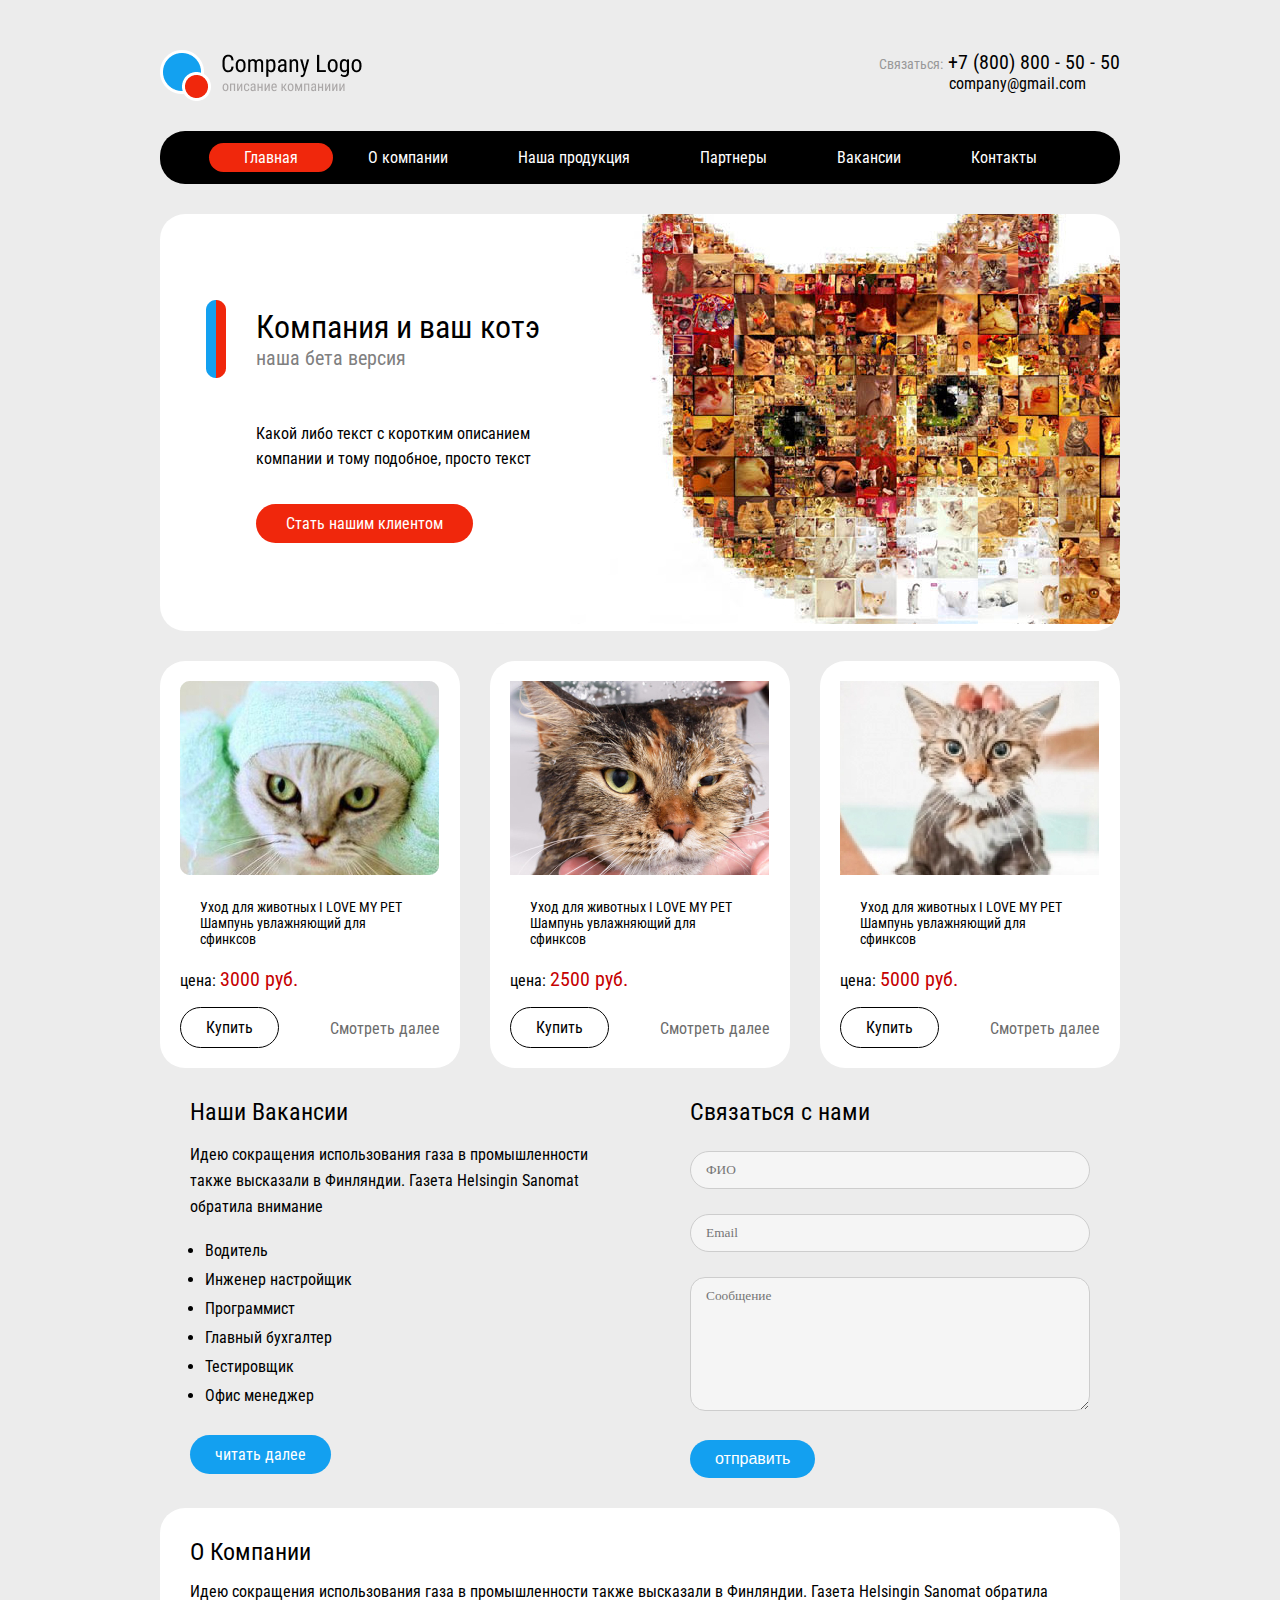
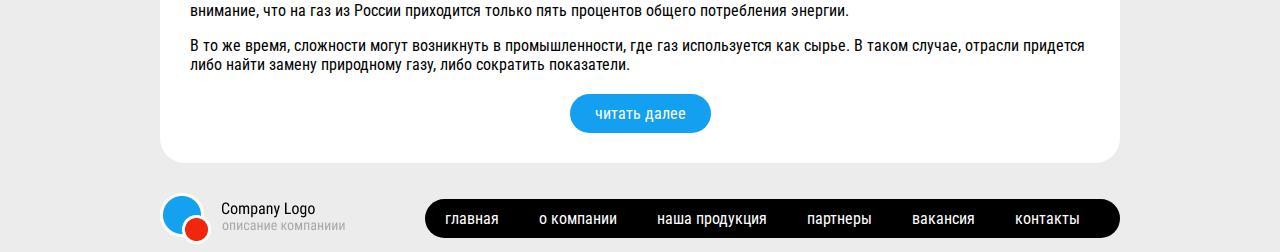
<file: index.html>
<!DOCTYPE html>
<html lang="en">
<head>
    <meta charset="UTF-8">
    <meta name="viewport" content="width=device-width, initial-scale=1.0">
    <title>Document</title>
    <link href="./css/styles.css" rel="stylesheet" />
</head>
<body>
    <div class="wrap">
        <!--Шапка сайта-->
        <div class="header">
        <img src="./images/logo.png" alt="Логотип компании" title="Логотип компании"/>
    <div class="header_contact">
    <div class="phone"><span>Связаться:</span> +7 (800) 800 - 50 - 50</div>
    <div class="email">company@gmail.com</div>
    </div>
    </div>
    <!--Начало меню   -->
        <div class="menu"> 
            <a href="index.html" class="active">Главная</a>
            <a href="about.html">О компании</a>
            <a href="#">Наша продукция</a>
            <a href="#">Партнеры</a>
            <a href="#">Вакансии</a>
            <a href="#">Контакты</a>
        </div>
    <!--Конец меню-->    
    <!--Баннер начало-->   
    <div class="banner">
        
<div class="content">
<div class="title">Компания и ваш котэ <span>наша бета версия</span></div>
<div class="text">Какой либо текст с коротким описанием компании и тому подобное, просто текст</div>
<a href="#">Стать нашим клиентом</a>
    </div>
    </div>
    <!--Конец баннер-->   
    <!--Начало продукции-->
    <div class="products">
        <!--Начало карточки-->
        <div class="card">
            <img src="./images/cat-image.jpg" alt="Название продукции">
            <a href="#" class="title">
                Уход для животных I LOVE MY PET Шампунь увлажняющий для сфинксов
            </a>
            <p>цена: <span>3000 руб.</span></p>
            <div>
                <a href="#" class="buy">Купить</a>
                <a href="#" class="view">Смотреть далее</a>
            </div>
        </div>
        <!--Конец карточки-->
         <!--Начало карточки-->
         <div class="card">
            <img src="./images/cat-image2.jpg" alt="Название продукции">
            <a href="#" class="title">
                Уход для животных I LOVE MY PET Шампунь увлажняющий для сфинксов
            </a>
            <p>цена: <span>2500 руб.</span></p>
            <div>
                <a href="#" class="buy">Купить</a>
                <a href="#" class="view">Смотреть далее</a>
            </div>
        </div>
        <!--Конец карточки-->
         <!--Начало карточки-->
         <div class="card">
            <img src="./images/cat-image3.jpg" alt="Название продукции">
            <a href="#" class="title">
                Уход для животных I LOVE MY PET Шампунь увлажняющий для сфинксов
            </a>
            <p>цена: <span>5000 руб.</span></p>
            <div>
                <a href="#" class="buy">Купить</a>
                <a href="#" class="view">Смотреть далее</a>
            </div>
        </div>
        <!--Конец карточки-->
    </div>
    <!--Конец продукции-->
    <!--Два блока-->
    <div class="two_blocks">
        <!--Вакансии-->
        <div class="work">
            <h3>Наши Вакансии</h3>
            <P>Идею сокращения использования газа в промышленности также высказали в Финляндии. 
                Газета Helsingin Sanomat обратила внимание
            </P>
            <ul>
                <li>Водитель</li>
                <li>Инженер настройщик</li>
                <li>Программист</li>
                <li>Главный бухгалтер</li>
                <li>Тестировщик</li>
                <li>Офис менеджер</li>
            </ul>
            <a href="#">читать далее</a>
        </div>
        <!--Конец вакансии-->
        <!--Связаться-->
        <div class="contact">
            <h3>Связаться с нами</h3>
            <form action="#">
                <input type="text" placeholder="ФИО"/>
                <input type="email" placeholder="Email"/>
                <textarea placeholder="Сообщение"></textarea>
            </form>
            <button>отправить</button>
        </div>
         <!--Конец связаться-->
    </div>
    <!--Конец два блока-->
    <!--О компании-->
    <div class="about">
        <h3>О Компании</h3>
        <p>Идею сокращения использования газа в промышленности также высказали в Финляндии. Газета Helsingin Sanomat обратила внимание, что на газ из России приходится только пять процентов общего потребления энергии. 
                    </p>
        <p> В то же время, сложности могут возникнуть в промышленности, где газ используется как сырье. В таком случае, отрасли придется либо найти замену природному газу, либо сократить показатели.</p>
   <a href="#">читать далее</a>
    </div>
    <!--Конец о компании-->
<!--Футтер-->
    <div class="footer">
        <img src="./images/logo_mini.png" alt="Логотип компании"/>
      
    <div>
        <a href="index.html">главная</a>
        <a href="about.html">о компании</a>
        <a href="#">наша продукция</a>
        <a href="#">партнеры</a>
        <a href="#">вакансия</a>
        <a href="#">контакты</a>
    </div>
    </div>
<!--Конец Футтер-->
    </div>
</body>
</html>
</file>
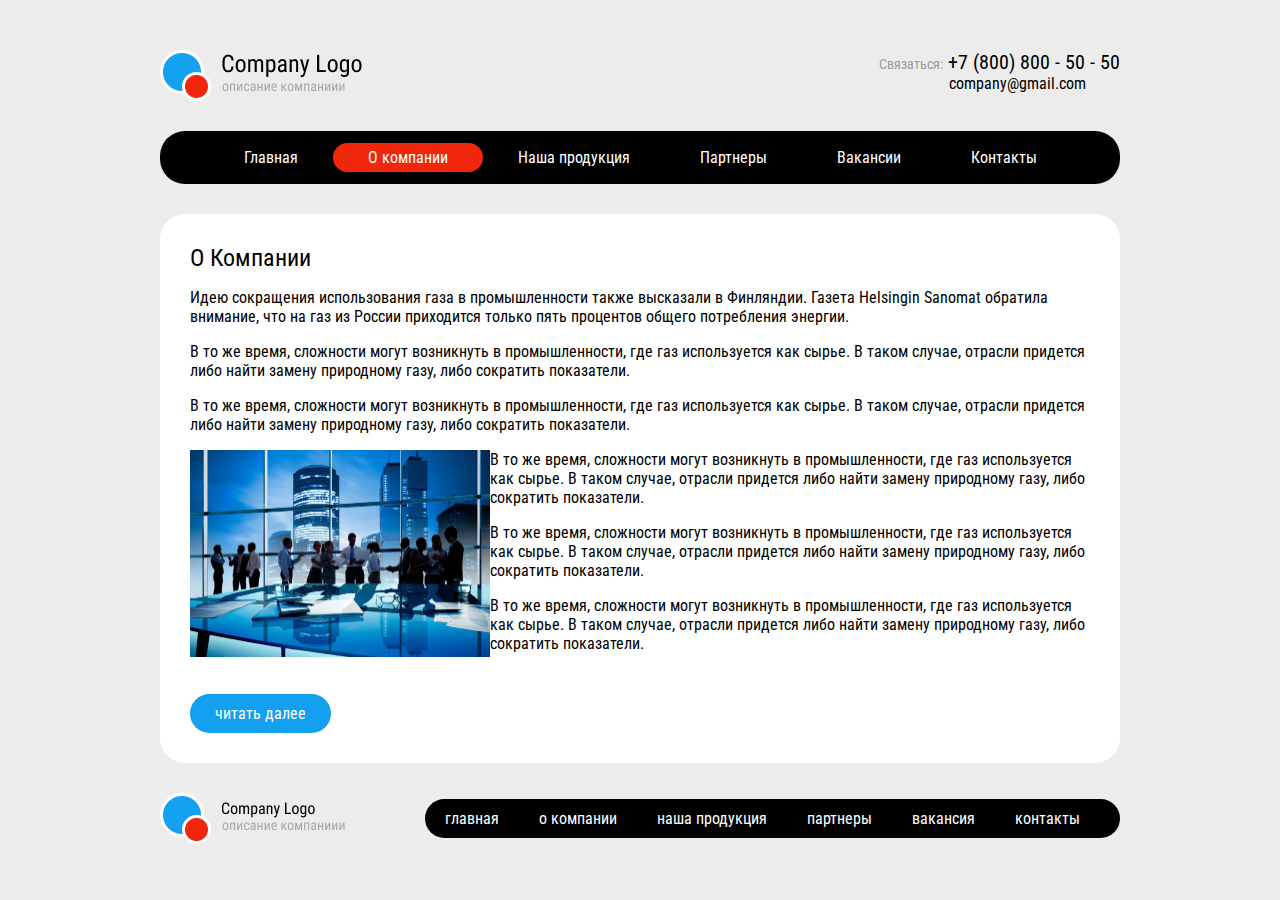
<file: about.html>
<!DOCTYPE html>
<html lang="en">
<head>
    <meta charset="UTF-8">
    <meta name="viewport" content="width=device-width, initial-scale=1.0">
    <title>Document</title>
    <link href="./css/styles.css" rel="stylesheet" />
</head>
<body>
    <div class="wrap">
        <!--Шапка сайта-->
        <div class="header">
        <img src="./images/logo.png" alt="Логотип компании" title="Логотип компании"/>
    <div class="header_contact">
    <div class="phone"><span>Связаться:</span> +7 (800) 800 - 50 - 50</div>
    <div class="email">company@gmail.com</div>
    </div>
    </div>
    <!--Начало меню   -->
        <div class="menu"> 
            <a href="index.html">Главная</a>
            <a href="about.html"class="active">О компании</a>
            <a href="#">Наша продукция</a>
            <a href="#">Партнеры</a>
            <a href="#">Вакансии</a>
            <a href="#">Контакты</a>
        </div>
    <!--Конец меню-->       
       
    <!--О компании-->
    <div class="page">
        <h3>О Компании</h3>
        <p>Идею сокращения использования газа в промышленности также высказали в Финляндии. Газета Helsingin Sanomat обратила внимание, что на газ из России приходится только пять процентов общего потребления энергии. 
                    </p>
        <p> В то же время, сложности могут возникнуть в промышленности, где газ используется как сырье. В таком случае, отрасли придется либо найти замену природному газу, либо сократить показатели.</p>
        <p> В то же время, сложности могут возникнуть в промышленности, где газ используется как сырье. В таком случае, отрасли придется либо найти замену природному газу, либо сократить показатели.</p>
       <img src="./images/about.jpg" alt="Фото компании" class="image_about"/>
        <p> В то же время, сложности могут возникнуть в промышленности, где газ используется как сырье. В таком случае, отрасли придется либо найти замену природному газу, либо сократить показатели.</p>
        <p> В то же время, сложности могут возникнуть в промышленности, где газ используется как сырье. В таком случае, отрасли придется либо найти замену природному газу, либо сократить показатели.</p>
        <p> В то же время, сложности могут возникнуть в промышленности, где газ используется как сырье. В таком случае, отрасли придется либо найти замену природному газу, либо сократить показатели.</p>
        <a href="#">читать далее</a>
        <div class="clear"></div>
    </div>
    <!--Конец о компании-->
<!--Футтер-->
    <div class="footer">
        <img src="./images/logo_mini.png" alt="Логотип компании"/>
      
    <div>
        <a href="index.html">главная</a>
        <a href="about.html">о компании</a>
        <a href="#">наша продукция</a>
        <a href="#">партнеры</a>
        <a href="#">вакансия</a>
        <a href="#">контакты</a>
    </div>
    </div>
<!--Конец Футтер-->
    </div>
</body>
</html>
</file>
<file: css/styles.css>
@import url('https://fonts.googleapis.com/css2?family=Roboto+Condensed:ital,wght@0,400;0,700;1,400;1,700&display=swap');

body {
    background: #ECECEC;
    font-family: 'Roboto Condensed', sans-serif;
    font-size: 16px;
    color: #000;
}
* {box-sizing: border-box;
}
.wrap {
    width: 960px;
    margin: 0 auto;
    padding-top: 42px;
}
.header {
  display: flex;
  justify-content: space-between;
}
.phone {
  font-size: 20px;
}
.phone span {
  font-size: 14px;
  color: #999;
}
.email {
  padding-left: 70px;
}
.menu {
  display: flex;
  padding: 12px 0;
  background: #000;
  margin: 30px 0;
  justify-content: center;
  border-radius: 25px;
}
.menu a{
  display: block;
  text-decoration:none;
  color: #fff;
  padding: 5px 35px;
}
.menu a.active, 
.menu a:hover {
background: #f0270c;
border-radius: 25px;
}
.banner{
  height: 417px;
  background: url(../images/bg.jpg);
  border-radius: 25px;
  display: flex;
}
.banner .content {
 margin-left: 46px;
 margin-top: 86px;
 width: 372px;
}
.banner .title {
  background: url(../images/banner-icon.png) no-repeat;
  height: 78px;
  padding-left: 50px;
  display: flex;
  flex-direction: column;
  justify-content: center;
  font-size: 32px;
}
.banner .title span {
  font-size: 20px;
  color: #808080;
}
.banner .text {
  padding: 43px 0 43px 50px;
  line-height: 25px;
}
.banner a{
  padding: 10px 30px;
  color: #fff;
  text-decoration: none;
  background: #f0270c;
  margin-left: 50px ;
  border-radius: 25px;
}
.products {
  margin: 30px 0;
  display: flex;
  justify-content: space-between;
}
.card{
  width: 300px;
  background: #fff;
  padding: 20px;
  border-radius: 25px; 
}
.card .title{
  font-size: 14px;
  color: #000;
  text-decoration: none;
  margin: 20px;
  display: block;

}
.card span{
  color: #C60101;
  font-size: 20px;
}
.card div{
  display: flex;
  justify-content: space-between;
}
.card .buy{
  color: #000;
  padding: 10px 25px;
  text-decoration: none;
  border: 1px #000 solid;
  border-radius: 25px;
}
.card .view {
  color: #6C6C6C;
  text-decoration: none;
  align-items: center;
  padding-top: 12px;
}
.two_blocks {
  display: flex;
  justify-content: space-between;
}
.work, .contact {
  padding: 0 30px;
  width: 460px;
}
.work h3, .contact h3, .about h3, .page h3 {
  padding: 0;
  margin: 0;
  font-size: 24px;
  font-weight: normal;
}
.work p{
  line-height: 26px;
}
.work ul{
  padding: 0;
  padding-left: 15px;
  margin: 0;

}
.work ul li{
  padding: 5px 0;
}
.work a,
.contact button,
.about a,
.page a {
  display: inline-block;
  margin-top:25px ;
  border: 0;
  border-radius: 25px;
  padding: 10px 25px;
  color: #fff;
  text-decoration: none;
  background: #13A0F0;
  font-size: 16px;
  }
  .contact form{
    margin: 25px 0;
  }
  .contact input, .contact textarea{
    width: 100%;
    margin-bottom: 25px;
    padding: 10px 15px;
    border-radius: 25px;
    border: 1px #CDCDCD solid;
    background: #F5F5F5;
    font-family: "Roboto Condensed, sans-serif";
  }
  .contact textarea{
    height: 134px;
    margin: 0;
    border-radius: 15px;
  }
  .contact button{
    margin: 0;
  }
  .about, .page {
    padding: 30px;
    background: #fff;
    margin:30px 0;
    border-radius: 25px;
  }
  .about a{
    margin: 0 auto;
    margin-top: 20px;
    display: block;
    width: max-content;
  }
   
  .footer {
    display: flex;
    justify-content: space-between;
    align-items: center;
  }
  .footer div {
    background: #000;
    border-radius: 25px;
    display: flex;
    padding: 0 10px;
  }
  .footer a {
    display: block;
    color: #fff;
    text-decoration: none;
    padding: 10px 10px;
    margin-right: 20px;
  }
  .image_about{
    width: 300px;
    float: left;
   clear: both;
  }
</file>
